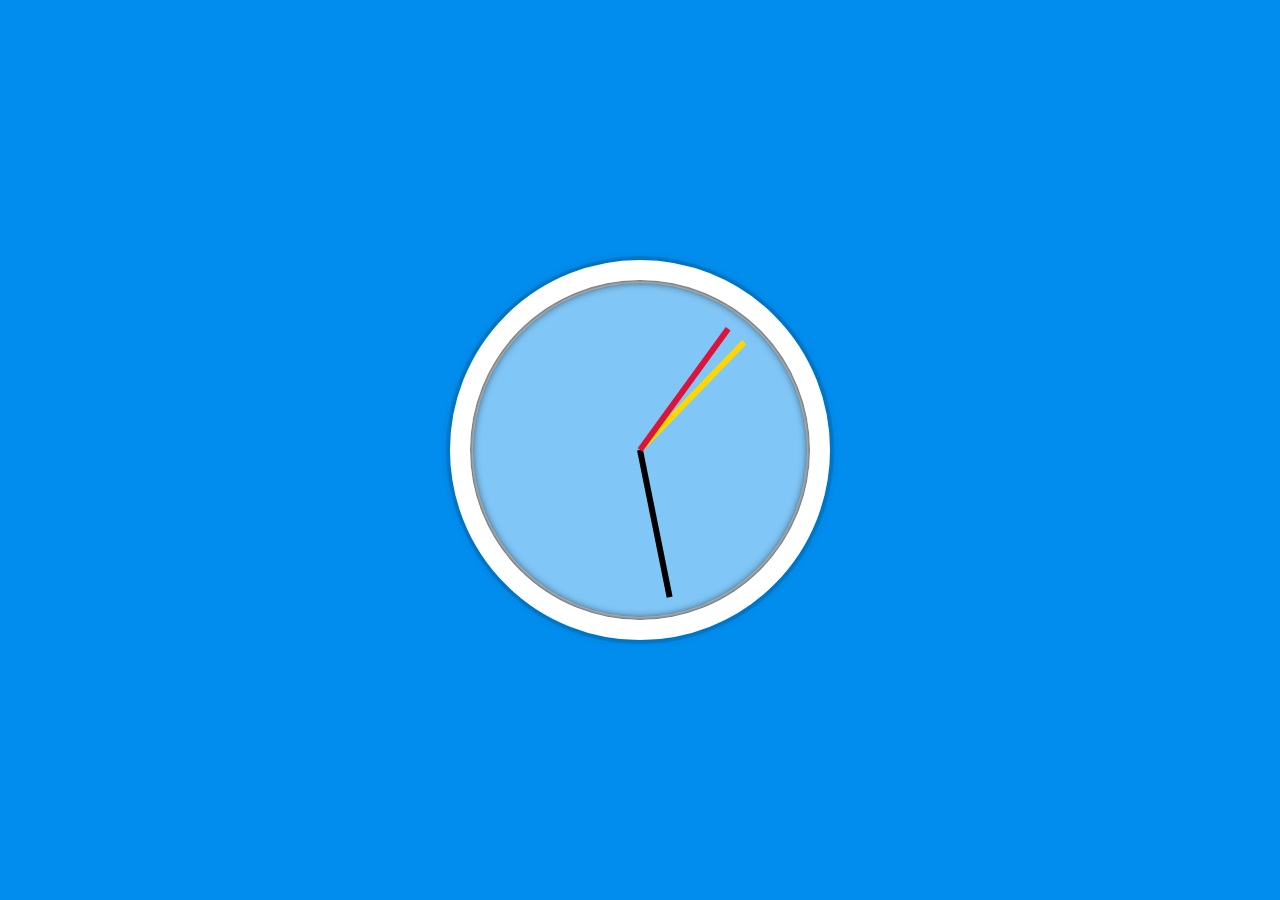
<file: 02 - JS and CSS Clock/index.html>
<!DOCTYPE html>
<html lang="en">

<head>
  <meta charset="UTF-8">
  <title>JS + CSS Clock</title>
  <link rel="stylesheet" href="style.css">
</head>

<body>
  <div class="clock">
    <div class="clock-face">
      <div class="hand" id="hour-hand"></div>
      <div class="hand" id="minute-hand"></div>
      <div class="hand" id="second-hand"></div>
    </div>
  </div>

  <script src="index.js"></script>
</body>

</html>
</file>
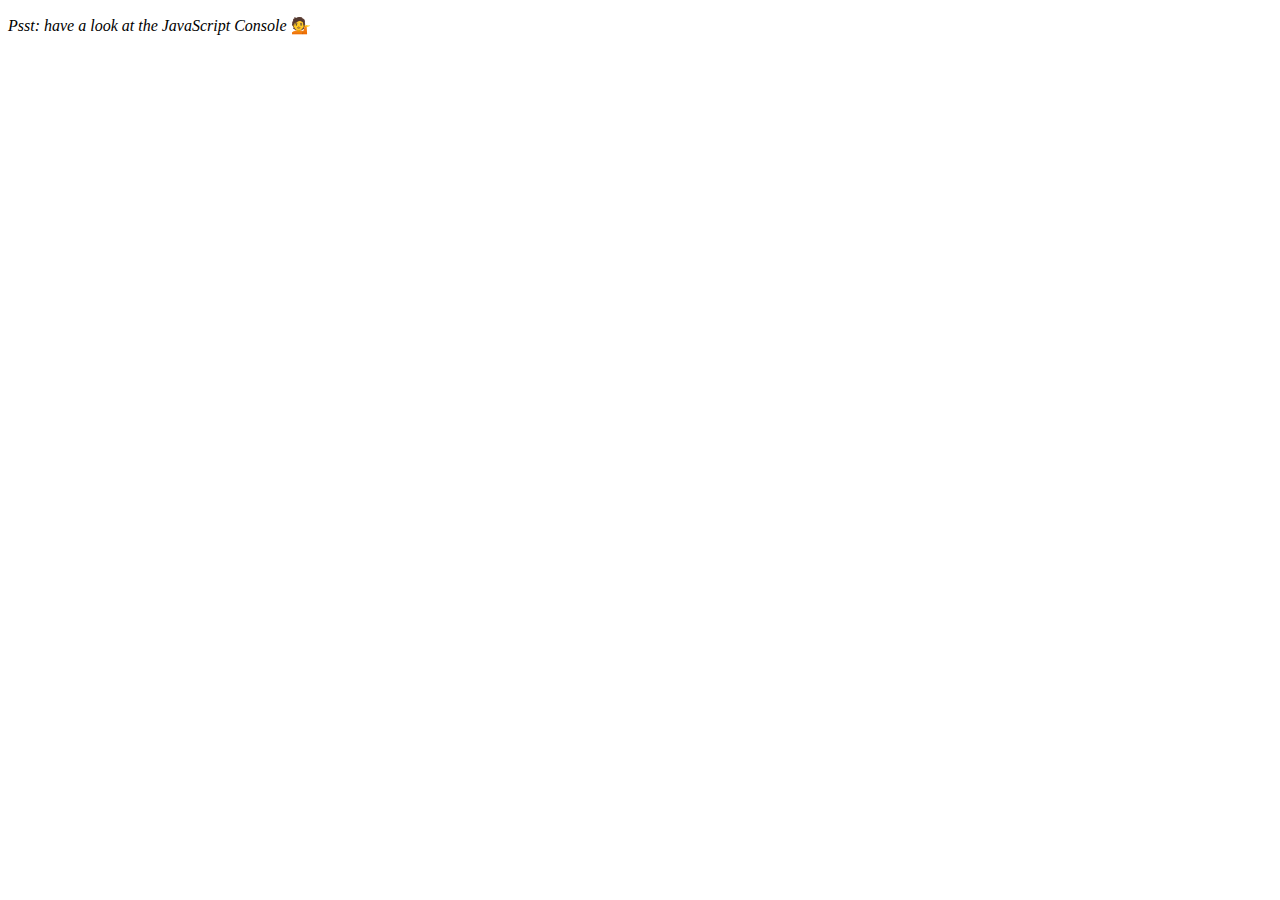
<file: 04 - Array Cardio Day 1/index.html>
<!DOCTYPE html>
<html lang="en">

<head>
  <meta charset="UTF-8">
  <title>Array Cardio 💪</title>
</head>

<body>
  <p><em>Psst: have a look at the JavaScript Console</em> 💁</p>

  <script src="index.js"></script>
</body>

</html>
</file>
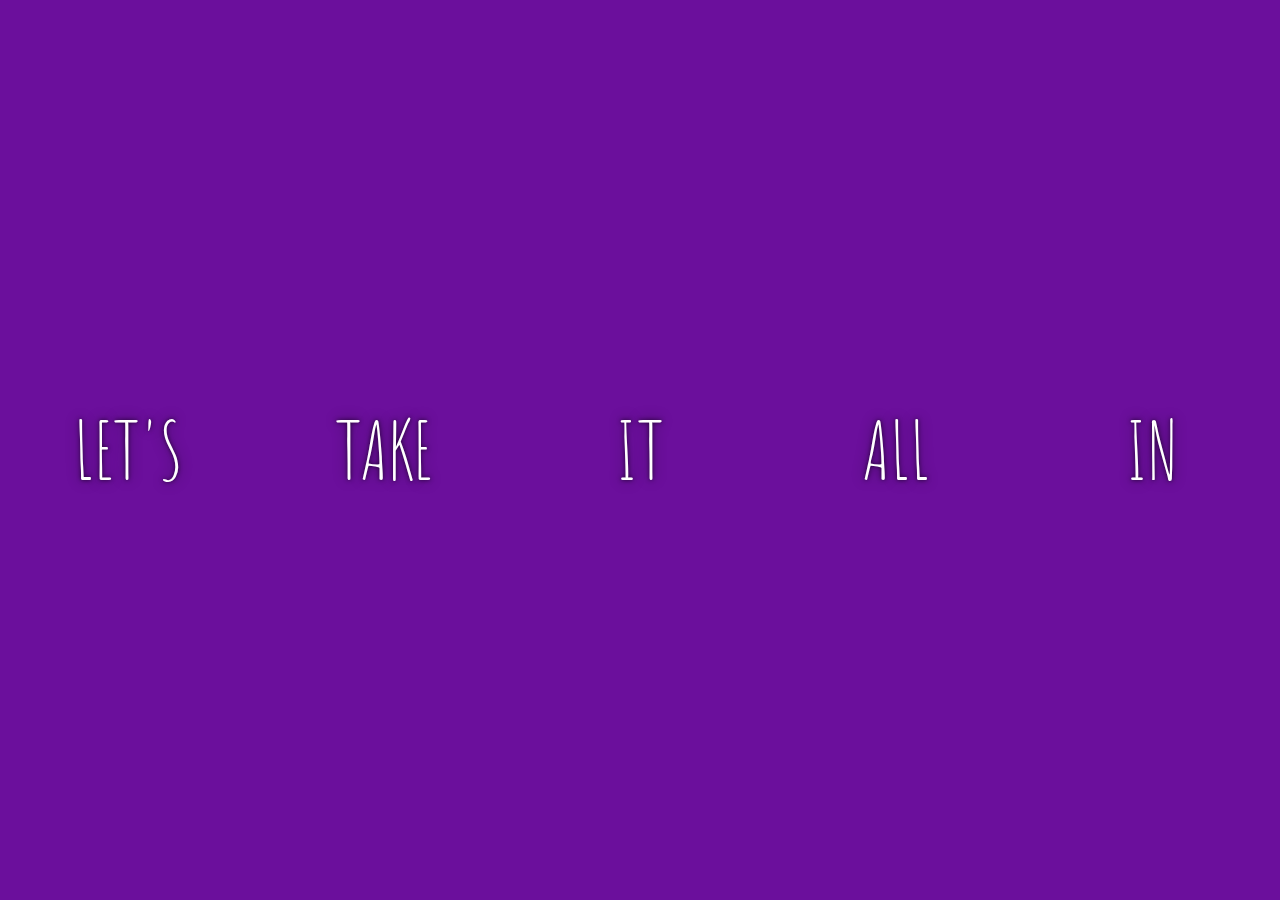
<file: 05 - Flex Panel Gallery/index.html>
<!DOCTYPE html>
<html lang="en">

<head>
  <meta charset="UTF-8">
  <title>Flex Panels 💪</title>
  <link rel="stylesheet" href="https://fonts.googleapis.com/css?family=Amatic+SC" type="text/css">
  <link rel="stylesheet" href="style.css">
</head>

<body>
  <div class="panels">
    <div class="panel" id="panel1">
      <p>Hey</p>
      <p>Let's</p>
      <p>Dance</p>
    </div>
    <div class="panel" id="panel2">
      <p>Give</p>
      <p>Take</p>
      <p>Receive</p>
    </div>
    <div class="panel" id="panel3">
      <p>Experience</p>
      <p>It</p>
      <p>Today</p>
    </div>
    <div class="panel" id="panel4">
      <p>Give</p>
      <p>All</p>
      <p>You can</p>
    </div>
    <div class="panel" id="panel5">
      <p>Life</p>
      <p>In</p>
      <p>Motion</p>
    </div>
  </div>

  <script src="index.js"></script>
</body>

</html>
</file>
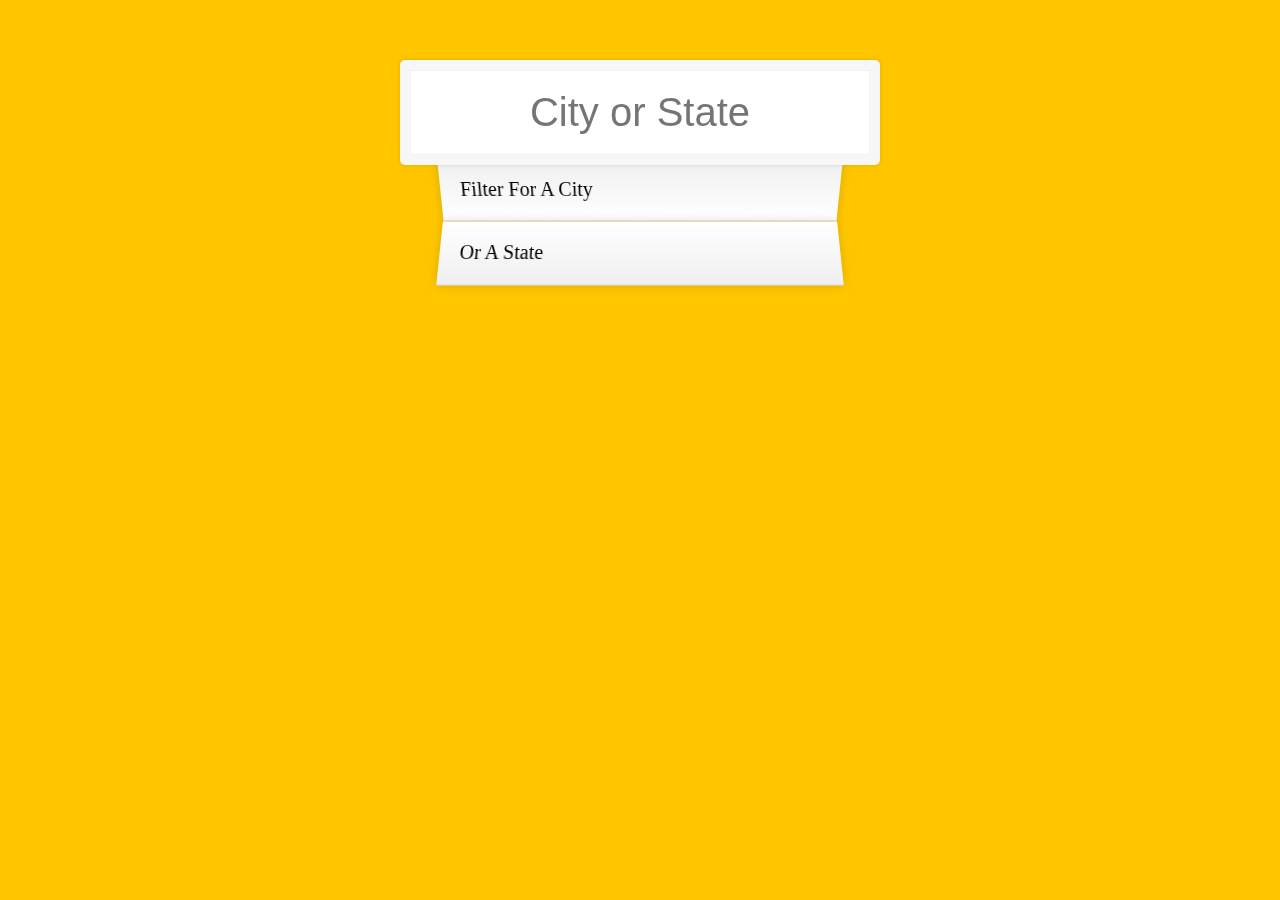
<file: 06 - Type Ahead/index-START.html>
<!DOCTYPE html>
<html lang="en">
<head>
  <meta charset="UTF-8">
  <title>Type Ahead 👀</title>
  <link rel="stylesheet" href="style.css">
</head>
<body>

  <form class="search-form">
    <input type="text" class="search" placeholder="City or State">
    <ul class="suggestions">
      <li>Filter for a city</li>
      <li>or a state</li>
    </ul>
  </form>
<script>
const endpoint = 'https://gist.githubusercontent.com/Miserlou/c5cd8364bf9b2420bb29/raw/2bf258763cdddd704f8ffd3ea9a3e81d25e2c6f6/cities.json';

</script>
</body>
</html>
</file>
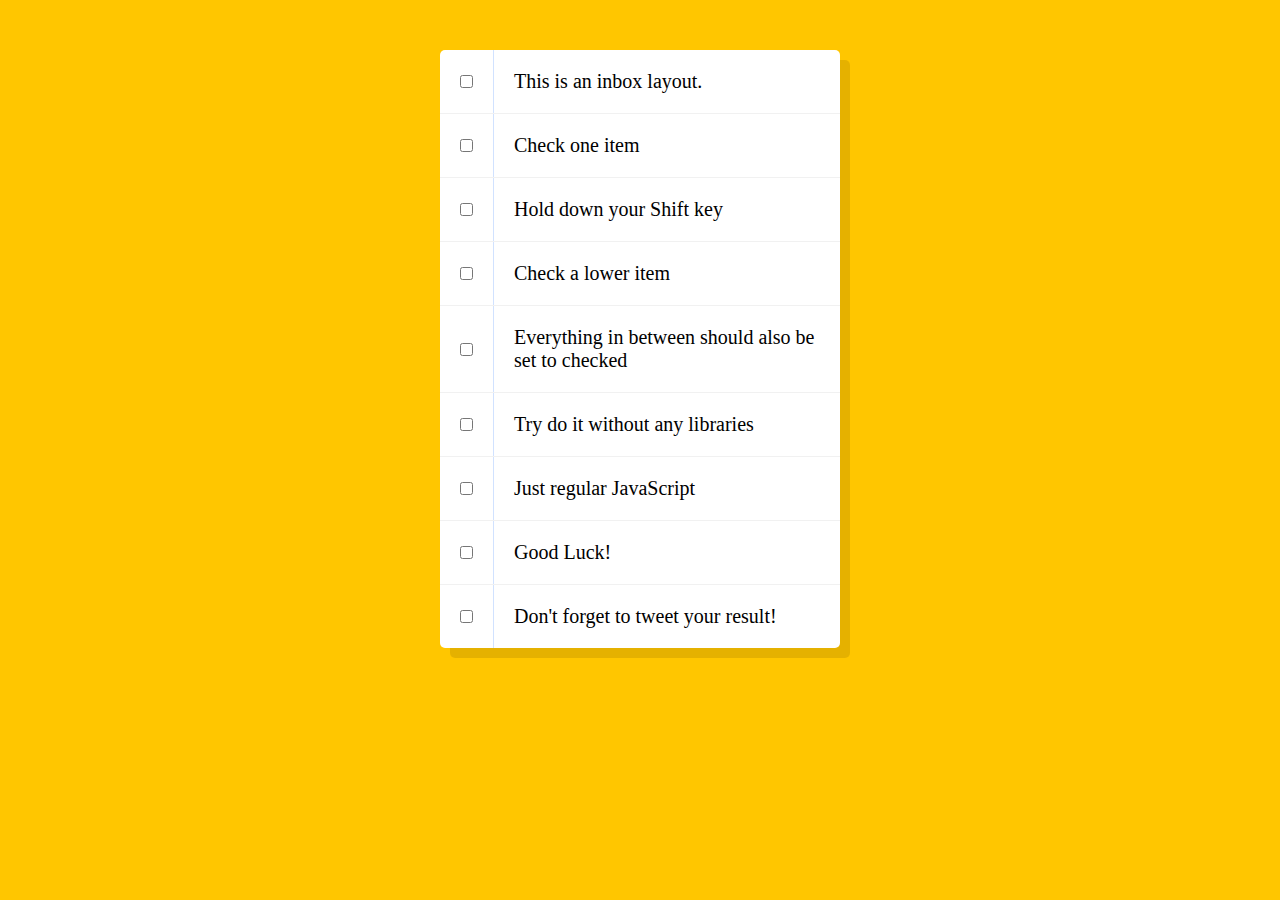
<file: 10 - Hold Shift and Check Checkboxes/index-FINISHED.html>
<!DOCTYPE html>
<html lang="en">
<head>
  <meta charset="UTF-8">
  <title>Hold Shift to Check Multiple Checkboxes</title>
</head>
<body>
  <style>

    html {
      font-family: sans-serif;
      background: #ffc600;
    }

    .inbox {
      max-width: 400px;
      margin: 50px auto;
      background: white;
      border-radius: 5px;
      box-shadow: 10px 10px 0 rgba(0,0,0,0.1);
    }

    .item {
      display: flex;
      align-items: center;
      border-bottom: 1px solid #F1F1F1;
    }

    .item:last-child {
      border-bottom: 0;
    }


    input:checked + p {
      background: #F9F9F9;
      text-decoration: line-through;
    }

    input[type="checkbox"] {
      margin: 20px;
    }

    p {
      margin: 0;
      padding: 20px;
      transition: background 0.2s;
      flex: 1;
      font-family: 'helvetica neue';
      font-size: 20px;
      font-weight: 200;
      border-left: 1px solid #D1E2FF;
    }
  </style>
   <!--
   The following is a common layout you would see in an email client.

   When a user clicks a checkbox, holds Shift, and then clicks another checkbox a few rows down, all the checkboxes in-between those two checkboxes should be checked.

  -->
  <div class="inbox">
    <div class="item">
      <input type="checkbox">
      <p>This is an inbox layout.</p>
    </div>
    <div class="item">
      <input type="checkbox">
      <p>Check one item</p>
    </div>
    <div class="item">
      <input type="checkbox">
      <p>Hold down your Shift key</p>
    </div>
    <div class="item">
      <input type="checkbox">
      <p>Check a lower item</p>
    </div>
    <div class="item">
      <input type="checkbox">
      <p>Everything in between should also be set to checked</p>
    </div>
    <div class="item">
      <input type="checkbox">
      <p>Try do it without any libraries</p>
    </div>
    <div class="item">
      <input type="checkbox">
      <p>Just regular JavaScript</p>
    </div>
    <div class="item">
      <input type="checkbox">
      <p>Good Luck!</p>
    </div>
    <div class="item">
      <input type="checkbox">
      <p>Don't forget to tweet your result!</p>
    </div>
  </div>

<script>
const checkboxes = document.querySelectorAll('.inbox input[type="checkbox"]');

let lastChecked;

function handleCheck(e) {
  // Check if they had the shift key down
  // AND check that they are checking it
  let inBetween = false;
  if (e.shiftKey && this.checked) {
    // go ahead and do what we please
    // loop over every single checkbox
    checkboxes.forEach(checkbox => {
      console.log(checkbox);
      if (checkbox === this || checkbox === lastChecked) {
        inBetween = !inBetween;
        console.log('Starting to check them in between!');
      }

      if (inBetween) {
        checkbox.checked = true;
      }
    });
  }

  lastChecked = this;
}

checkboxes.forEach(checkbox => checkbox.addEventListener('click', handleCheck));
</script>
</body>
</html>
</file>
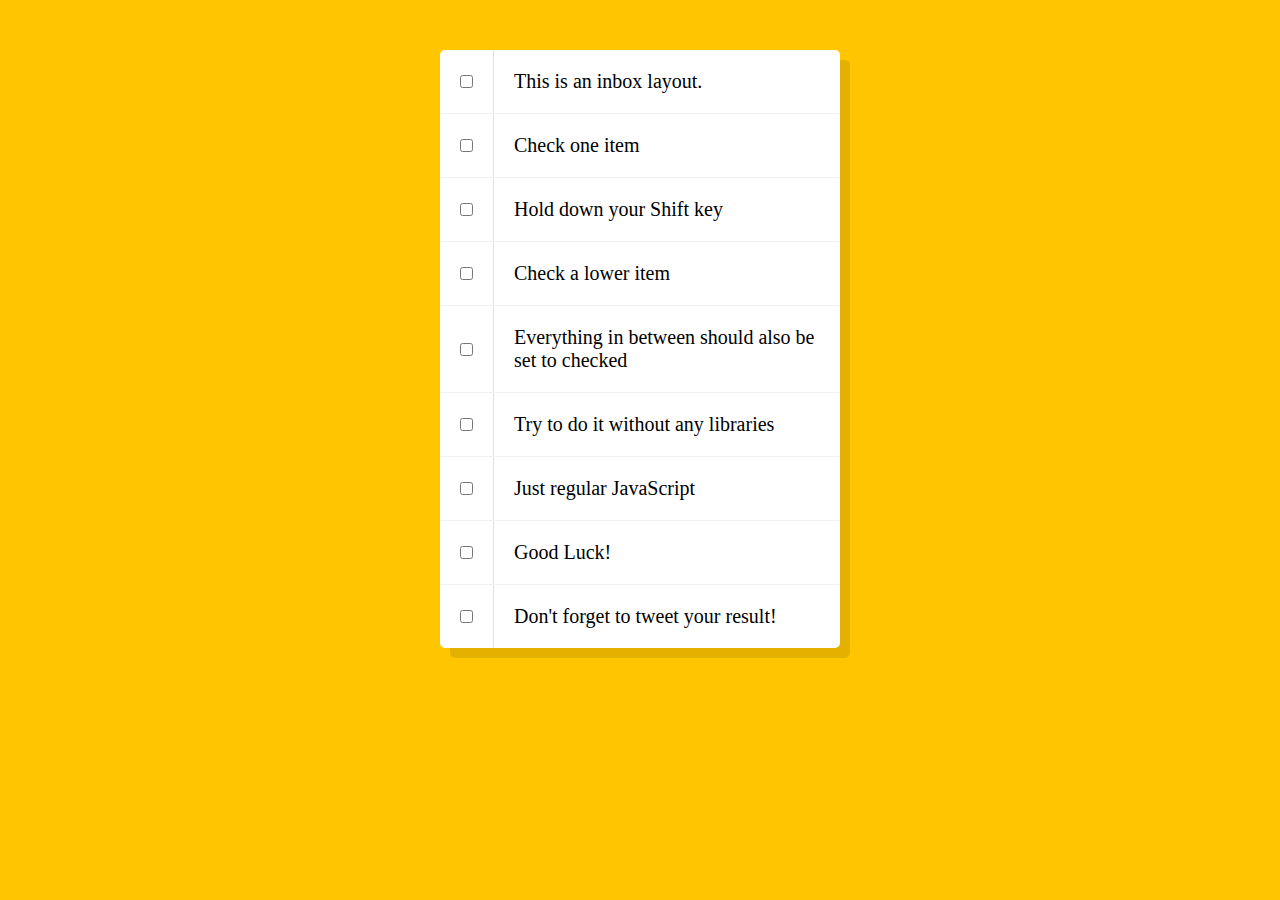
<file: 10 - Hold Shift and Check Checkboxes/index-START.html>
<!DOCTYPE html>
<html lang="en">
<head>
  <meta charset="UTF-8">
  <title>Hold Shift to Check Multiple Checkboxes</title>
</head>
<body>
  <style>

    html {
      font-family: sans-serif;
      background: #ffc600;
    }

    .inbox {
      max-width: 400px;
      margin: 50px auto;
      background: white;
      border-radius: 5px;
      box-shadow: 10px 10px 0 rgba(0,0,0,0.1);
    }

    .item {
      display: flex;
      align-items: center;
      border-bottom: 1px solid #F1F1F1;
    }

    .item:last-child {
      border-bottom: 0;
    }

    input:checked + p {
      background: #F9F9F9;
      text-decoration: line-through;
    }

    input[type="checkbox"] {
      margin: 20px;
    }

    p {
      margin: 0;
      padding: 20px;
      transition: background 0.2s;
      flex: 1;
      font-family:'helvetica neue';
      font-size: 20px;
      font-weight: 200;
      border-left: 1px solid #D1E2FF;
    }
  </style>
   <!--
   The following is a common layout you would see in an email client.

   When a user clicks a checkbox, holds Shift, and then clicks another checkbox a few rows down, all the checkboxes inbetween those two checkboxes should be checked.

  -->
  <div class="inbox">
    <div class="item">
      <input type="checkbox">
      <p>This is an inbox layout.</p>
    </div>
    <div class="item">
      <input type="checkbox">
      <p>Check one item</p>
    </div>
    <div class="item">
      <input type="checkbox">
      <p>Hold down your Shift key</p>
    </div>
    <div class="item">
      <input type="checkbox">
      <p>Check a lower item</p>
    </div>
    <div class="item">
      <input type="checkbox">
      <p>Everything in between should also be set to checked</p>
    </div>
    <div class="item">
      <input type="checkbox">
      <p>Try to do it without any libraries</p>
    </div>
    <div class="item">
      <input type="checkbox">
      <p>Just regular JavaScript</p>
    </div>
    <div class="item">
      <input type="checkbox">
      <p>Good Luck!</p>
    </div>
    <div class="item">
      <input type="checkbox">
      <p>Don't forget to tweet your result!</p>
    </div>
  </div>

<script>
</script>
</body>
</html>
</file>
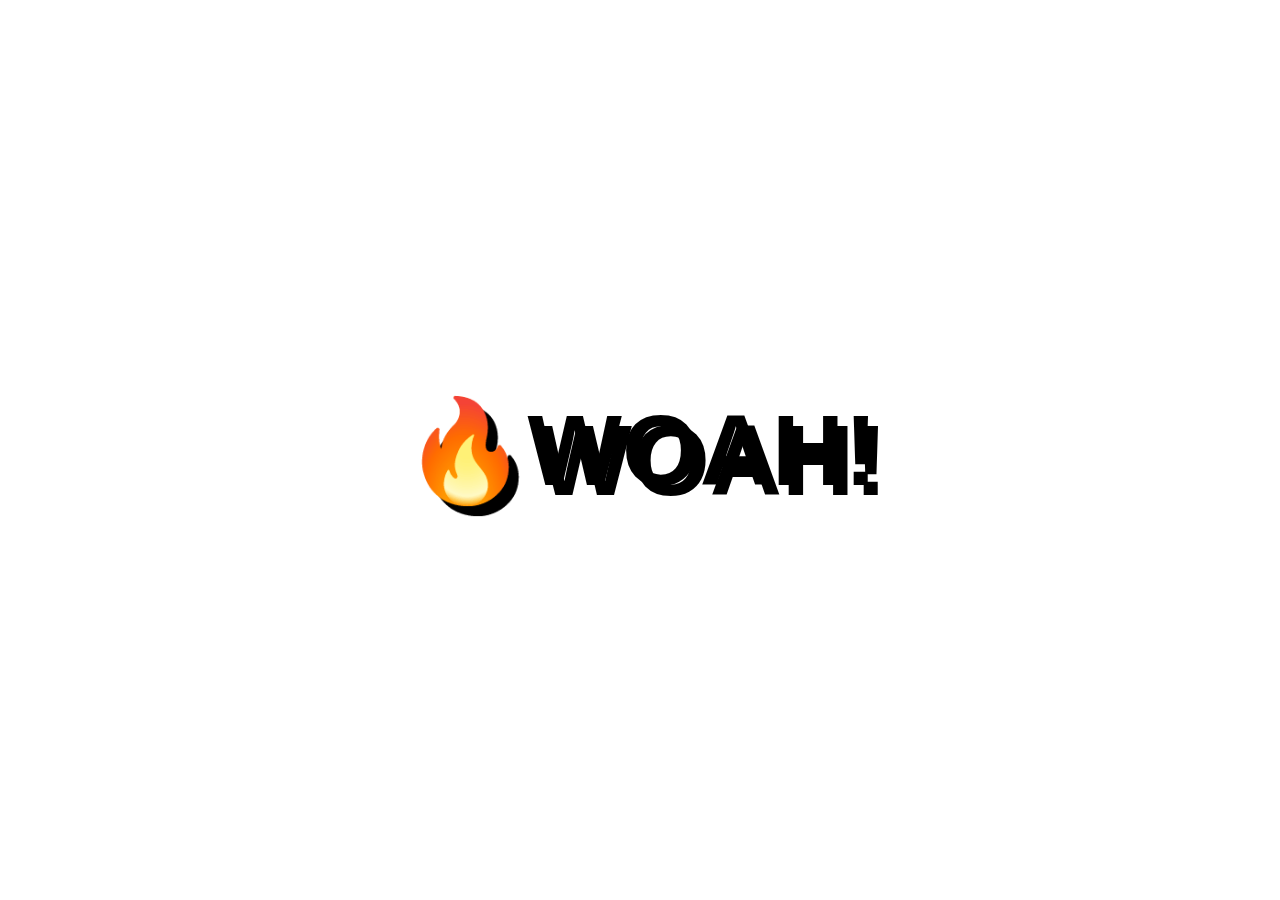
<file: 16 - Mouse Move Shadow/index-FINISHED.html>
<!DOCTYPE html>
<html lang="en">
<head>
  <meta charset="UTF-8">
  <title>Mouse Shadow</title>
</head>
<body>

  <div class="hero">
    <h1 contenteditable>🔥WOAH!</h1>
  </div>

  <style>
  html {
    color: black;
    font-family: sans-serif;
  }

  body {
    margin: 0;
  }

  .hero {
    min-height: 100vh;
    display: flex;
    justify-content: center;
    align-items: center;
    color: black;
  }

  h1 {
    text-shadow: 10px 10px 0 rgba(0,0,0,1);
    font-size: 100px;
  }
  </style>

<script>
  const hero = document.querySelector('.hero');
  const text = hero.querySelector('h1');
  const walk = 500; // 500px

  function shadow(e) {
    const { offsetWidth: width, offsetHeight: height } = hero;
    let { offsetX: x, offsetY: y } = e;

    if (this !== e.target) {
      x = x + e.target.offsetLeft;
      y = y + e.target.offsetTop;
    }

    const xWalk = Math.round((x / width * walk) - (walk / 2));
    const yWalk = Math.round((y / height * walk) - (walk / 2));

    text.style.textShadow = `
      ${xWalk}px ${yWalk}px 0 rgba(255,0,255,0.7),
      ${xWalk * -1}px ${yWalk}px 0 rgba(0,255,255,0.7),
      ${yWalk}px ${xWalk * -1}px 0 rgba(0,255,0,0.7),
      ${yWalk * -1}px ${xWalk}px 0 rgba(0,0,255,0.7)
    `;

  }

  hero.addEventListener('mousemove', shadow);
</script>
</body>
</html>
</file>
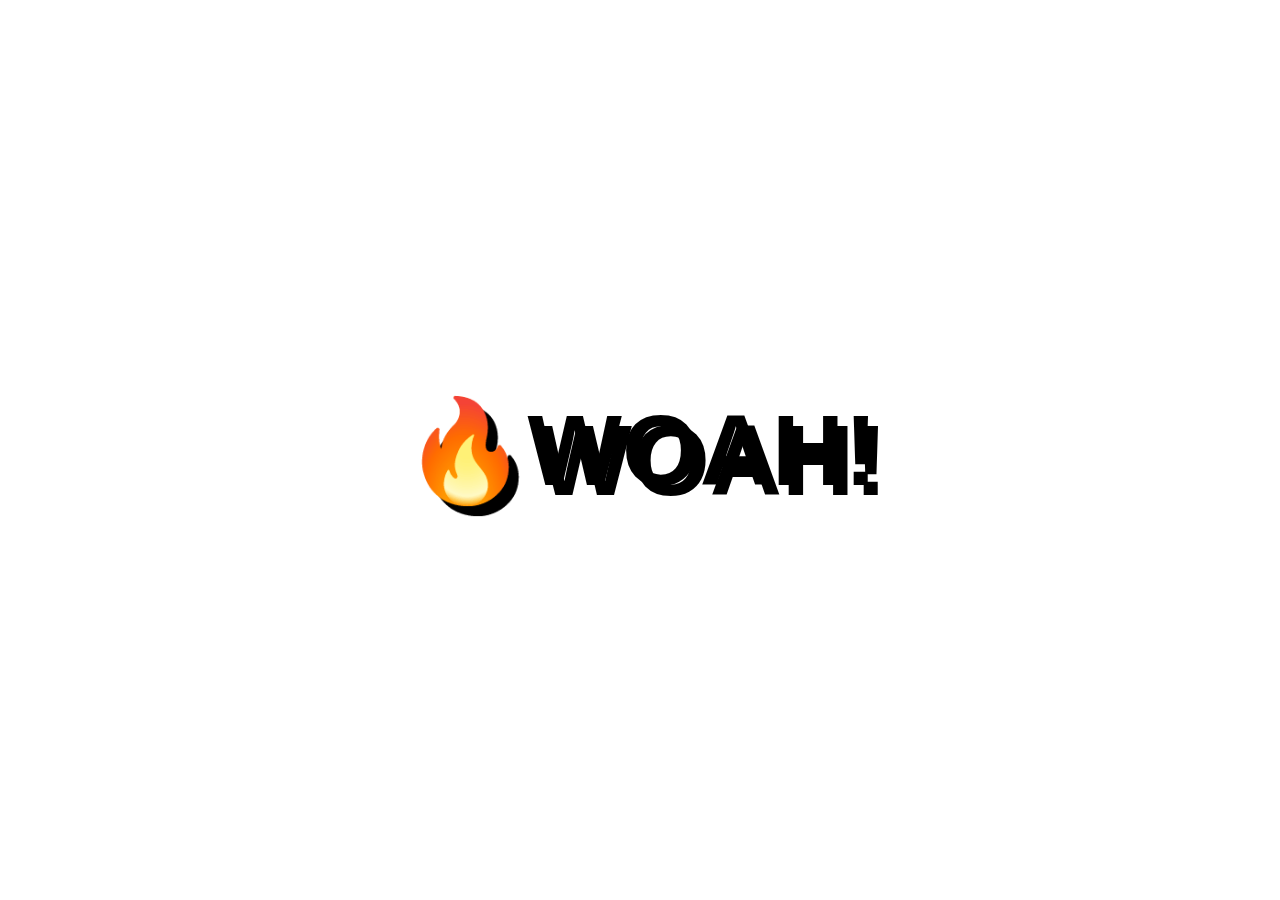
<file: 16 - Mouse Move Shadow/index-START.html>
<!DOCTYPE html>
<html lang="en">
<head>
  <meta charset="UTF-8">
  <title>Mouse Shadow</title>
</head>
<body>

  <div class="hero">
    <h1 contenteditable>🔥WOAH!</h1>
  </div>

  <style>
  html {
    color: black;
    font-family: sans-serif;
  }

  body {
    margin: 0;
  }

  .hero {
    min-height: 100vh;
    display: flex;
    justify-content: center;
    align-items: center;
    color: black;
  }

  h1 {
    text-shadow: 10px 10px 0 rgba(0,0,0,1);
    font-size: 100px;
  }
  </style>

<script>
</script>
</body>
</html>
</file>
<file: 02 - JS and CSS Clock/style.css>
html {
  background: #018DED url(http://unsplash.it/1500/1000?image=881&blur=50);
  background-size: cover;
  font-family: "Helvetica Neue", sans-serif;
  text-align: center;
  font-size: 10px;
}

body {
  margin: 0;
  font-size: 2rem;
  display: flex;
  flex: 1;
  min-height: 100vh;
  align-items: center;
}

.clock {
  width: 30rem;
  height: 30rem;
  border: 20px solid white;
  border-radius: 50%;
  margin: 50px auto;
  position: relative;
  padding: 2rem;
  background: rgba(255, 255, 255, 0.5);
  box-shadow:
      0 0 0 4px rgba(0, 0, 0, 0.1),
      inset 0 0 10px black,
      inset 0 0 0 3px #EFEFEF,
      0 0 10px rgba(0, 0, 0, 0.2);
  transform: rotate(90deg);
}

.clock-face {
  position: relative;
  width: 100%;
  height: 100%;
  transform: translateY(-3px); /* account for the height of the clock hands */
}

.hand {
  width: 50%;
  height: 6px;
  background: black;
  position: absolute;
  top: 50%;
  transform-origin: 100%;
  transition: all 0.5s;
  transition-timing-function: cubic-bezier(0, 1.5, 0.5, 1);
}

#second-hand {
  background: crimson;
}

#hour-hand {
  background: gold;
}
</file>
<file: 05 - Flex Panel Gallery/style.css>
html {
  box-sizing: border-box;
  background: #ffc600;
  font-family: "Helvetica Neue", sans-serif;
  font-size: 20px;
  font-weight: 200;
}

body {
  margin: 0;
}

*, *:before, *:after {
  box-sizing: inherit;
}

.panels {
  min-height: 100vh;
  overflow: hidden;
  display: flex;
}

.panel {
  color: white;
  text-align: center;
  align-items: center; /* why? */
  justify-content: center;
  /* Safari transitionend event.propertyName === flex */
  /* Chrome + FF transitionend event.propertyName === flex-grow */
  transition:
      font-size 0.7s cubic-bezier(0.61,-0.19, 0.7,-0.11),
      flex 0.7s cubic-bezier(0.61,-0.19, 0.7,-0.11),
      background 0.2s;
  font-size: 20px;
  background-size: cover;
  background: #6B0F9C center;
  display: flex;
  flex: 1;
  flex-direction: column;
}

#panel1 { background-image:url(https://source.unsplash.com/gYl-UtwNg_I/1500x1500); }
#panel2 { background-image:url(https://source.unsplash.com/rFKUFzjPYiQ/1500x1500); }
#panel3 { background-image:url(https://images.unsplash.com/photo-1465188162913-8fb5709d6d57?ixlib=rb-0.3.5&q=80&fm=jpg&crop=faces&cs=tinysrgb&w=1500&h=1500&fit=crop&s=967e8a713a4e395260793fc8c802901d); }
#panel4 { background-image:url(https://source.unsplash.com/ITjiVXcwVng/1500x1500); }
#panel5 { background-image:url(https://source.unsplash.com/3MNzGlQM7qs/1500x1500); }

/* Flex Children */
.panel > * {
  margin: 0;
  width: 100%;
  transition: transform 0.5s;
  flex: 1 0 auto;
  display: flex;
  justify-content: center;
  align-items: center;
}

.panel             > *:first-child { transform: translateY(-100%); }
.panel.open-active > *:first-child { transform: translateY(0); }
.panel > *:last-child { transform: translateY(100%); }
.panel.open-active > *:last-child { transform: translateY(0); }

.panel p {
  text-transform: uppercase;
  font-family: "Amatic SC", cursive;
  text-shadow:
      0 0 4px rgba(0, 0, 0, 0.72),
      0 0 14px rgba(0, 0, 0, 0.45);
  font-size: 2em;
}

.panel p:nth-child(2) {
  font-size: 4em;
}

.panel.open {
  font-size: 40px;
  flex: 5;
}
</file>
<file: 06 - Type Ahead/style.css>
html {
  box-sizing: border-box;
  background: #ffc600;
  font-family: 'helvetica neue';
  font-size: 20px;
  font-weight: 200;
}

*, *:before, *:after {
  box-sizing: inherit;
}

input {
  width: 100%;
  padding: 20px;
}

.search-form {
  max-width: 400px;
  margin: 50px auto;
}

input.search {
  margin: 0;
  text-align: center;
  outline: 0;
  border: 10px solid #F7F7F7;
  width: 120%;
  left: -10%;
  position: relative;
  top: 10px;
  z-index: 2;
  border-radius: 5px;
  font-size: 40px;
  box-shadow: 0 0 5px rgba(0, 0, 0, 0.12), inset 0 0 2px rgba(0, 0, 0, 0.19);
}

.suggestions {
  margin: 0;
  padding: 0;
  position: relative;
  /*perspective: 20px;*/
}

.suggestions li {
  background: white;
  list-style: none;
  border-bottom: 1px solid #D8D8D8;
  box-shadow: 0 0 10px rgba(0, 0, 0, 0.14);
  margin: 0;
  padding: 20px;
  transition: background 0.2s;
  display: flex;
  justify-content: space-between;
  text-transform: capitalize;
}

.suggestions li:nth-child(even) {
  transform: perspective(100px) rotateX(3deg) translateY(2px) scale(1.001);
  background: linear-gradient(to bottom,  #ffffff 0%,#EFEFEF 100%);
}

.suggestions li:nth-child(odd) {
  transform: perspective(100px) rotateX(-3deg) translateY(3px);
  background: linear-gradient(to top,  #ffffff 0%,#EFEFEF 100%);
}

span.population {
  font-size: 15px;
}

.hl {
  background: #ffc600;
}
</file>
